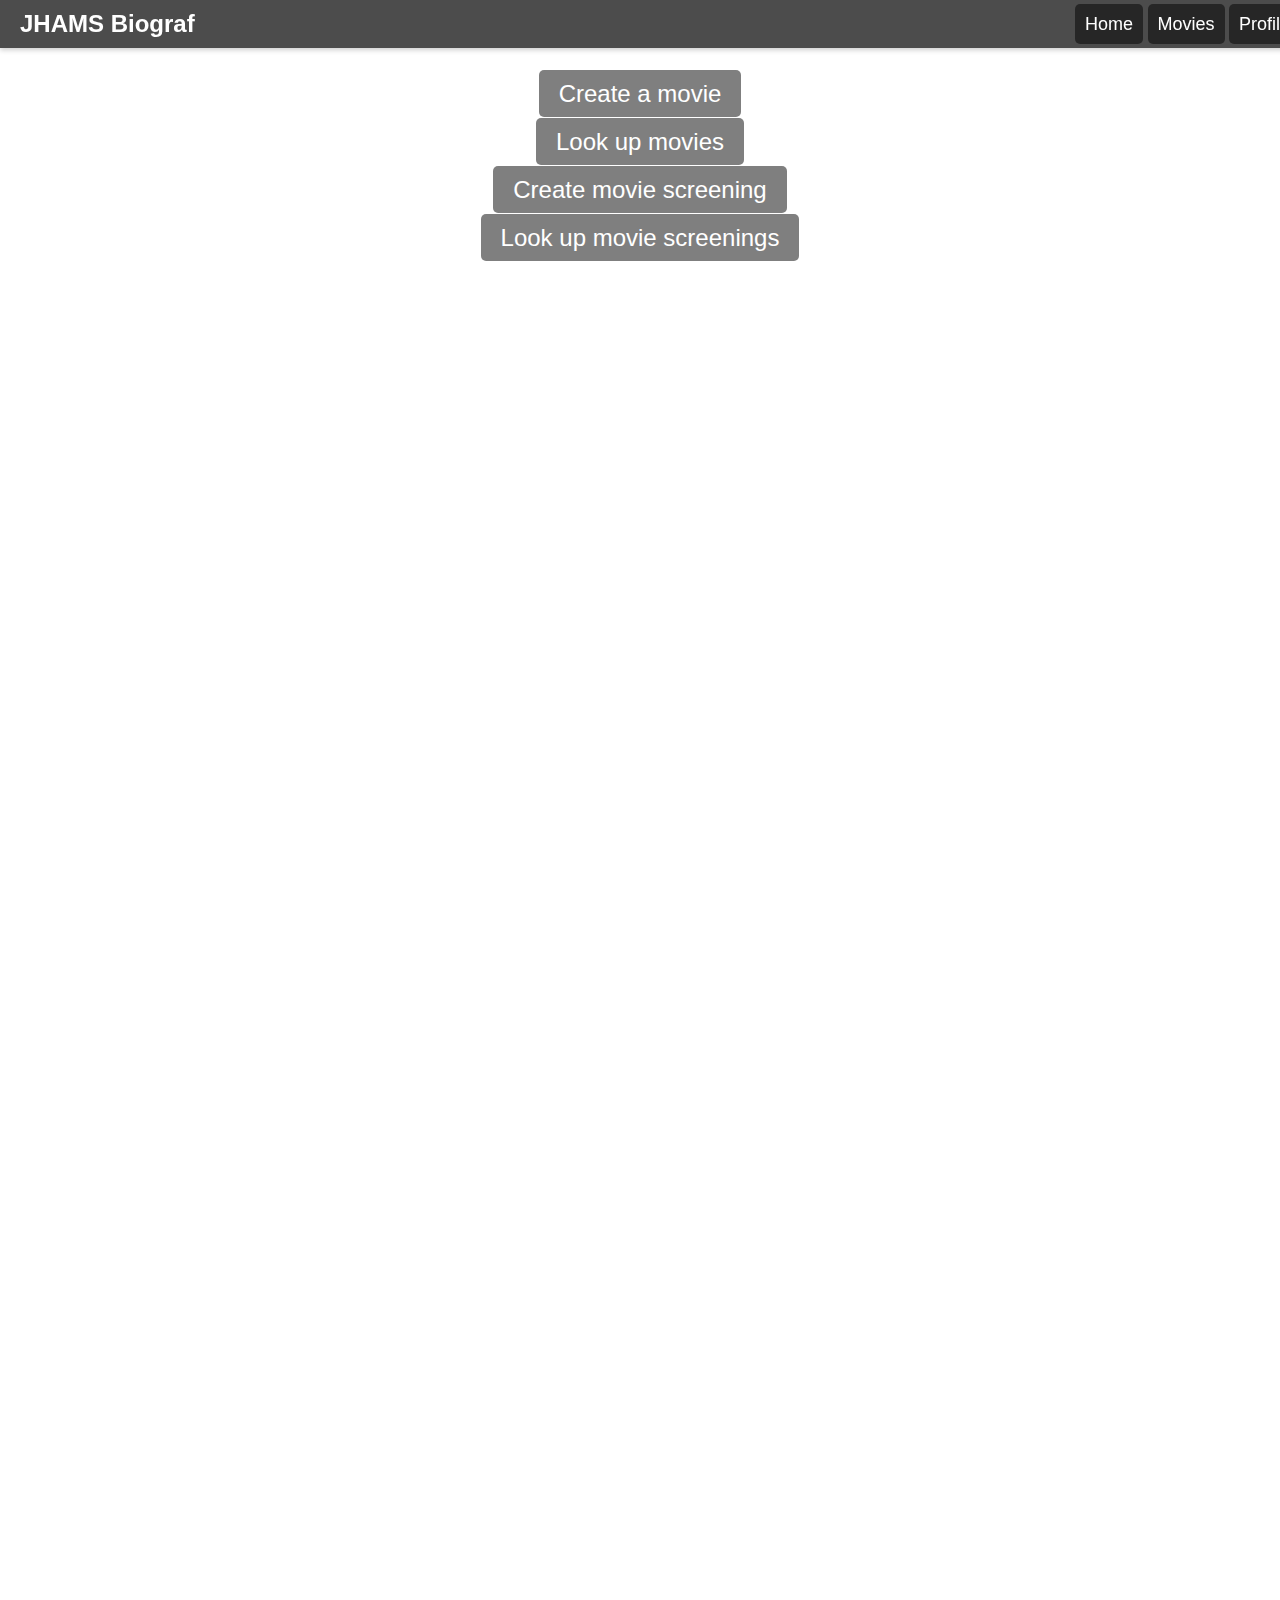
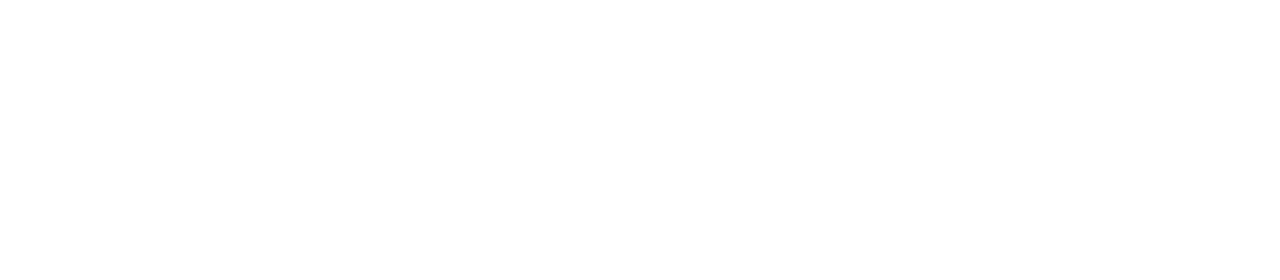
<file: index.html>
<!DOCTYPE html>
<html lang="en">
<head>
    <meta charset="UTF-8">
    <title>JHAMS Biograf</title>
    <link rel="stylesheet" href="index.css">
</head>
<body>

<div class="navbar">
    <div class="navbar-left">
        <h1>JHAMS Biograf</h1>
    </div>
    <div class="navbar-right">
        <a href="#home">Home</a>
        <a href="#movies">Movies</a>
        <a href="#profile">Profile</a>
    </div>
</div>

<div class="main-content">
    <p>
        <a href="html/createMovie.html">Create a movie</a>
    </p>
    <p>
        <a href="html/getMovie.html">Look up movies</a>
    </p>
    <p>
        <a href="html/createMovieScreening.html">Create movie screening</a>
    </p>
    <p>
        <a href="html/getMovieScreening.html">Look up movie screenings</a>
    </p>
</div>



</body>
</html>
</file>
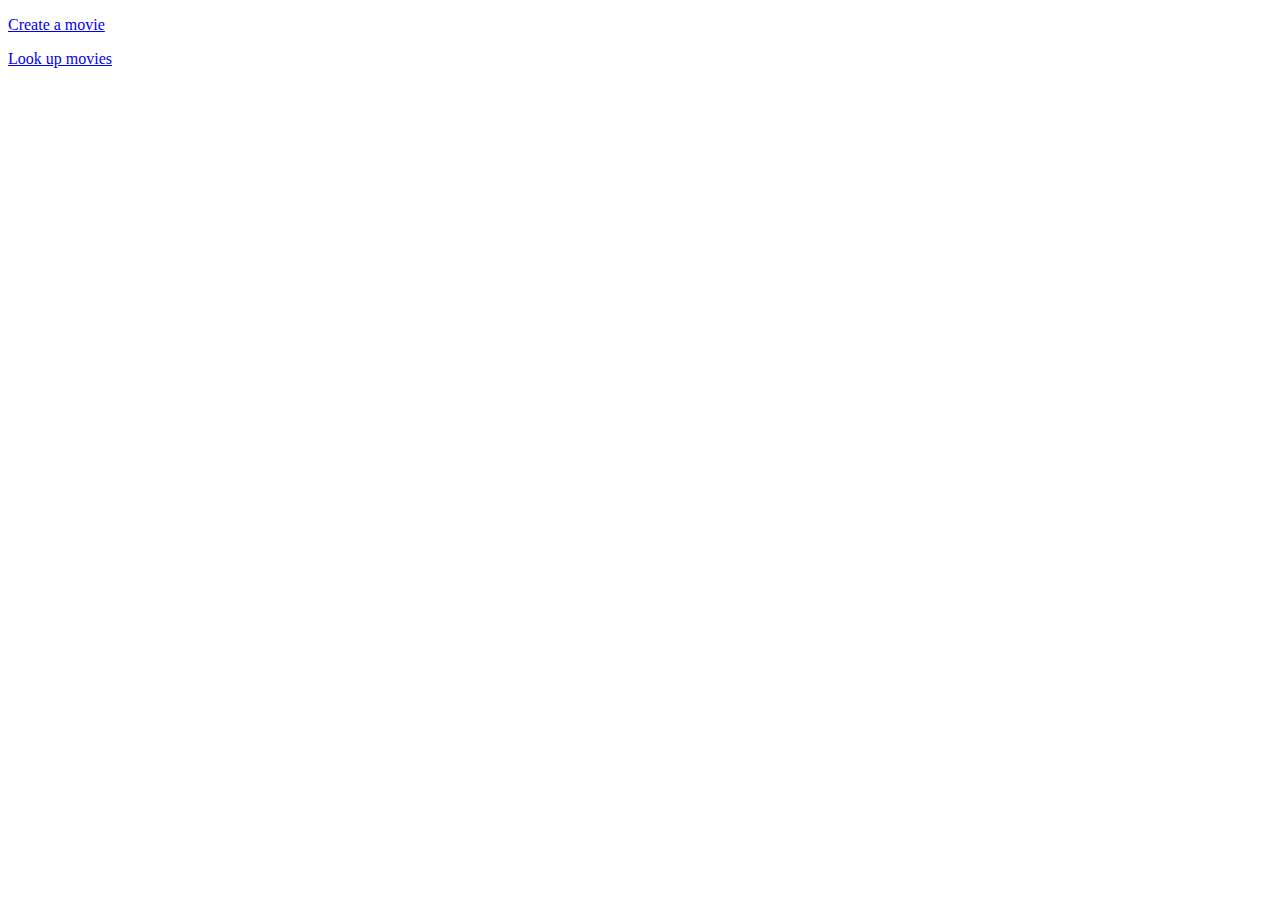
<file: html/index.html>
<!DOCTYPE html>
<html lang="en">
<head>
    <meta charset="UTF-8">
    <title>Landing page</title>
</head>
<body>

<p>
    <a href="fromCreateMovie.html">Create a movie</a>
</p>
<p>
    <a href="movie.html">Look up movies</a>
</p>

</body>
</html>
</file>
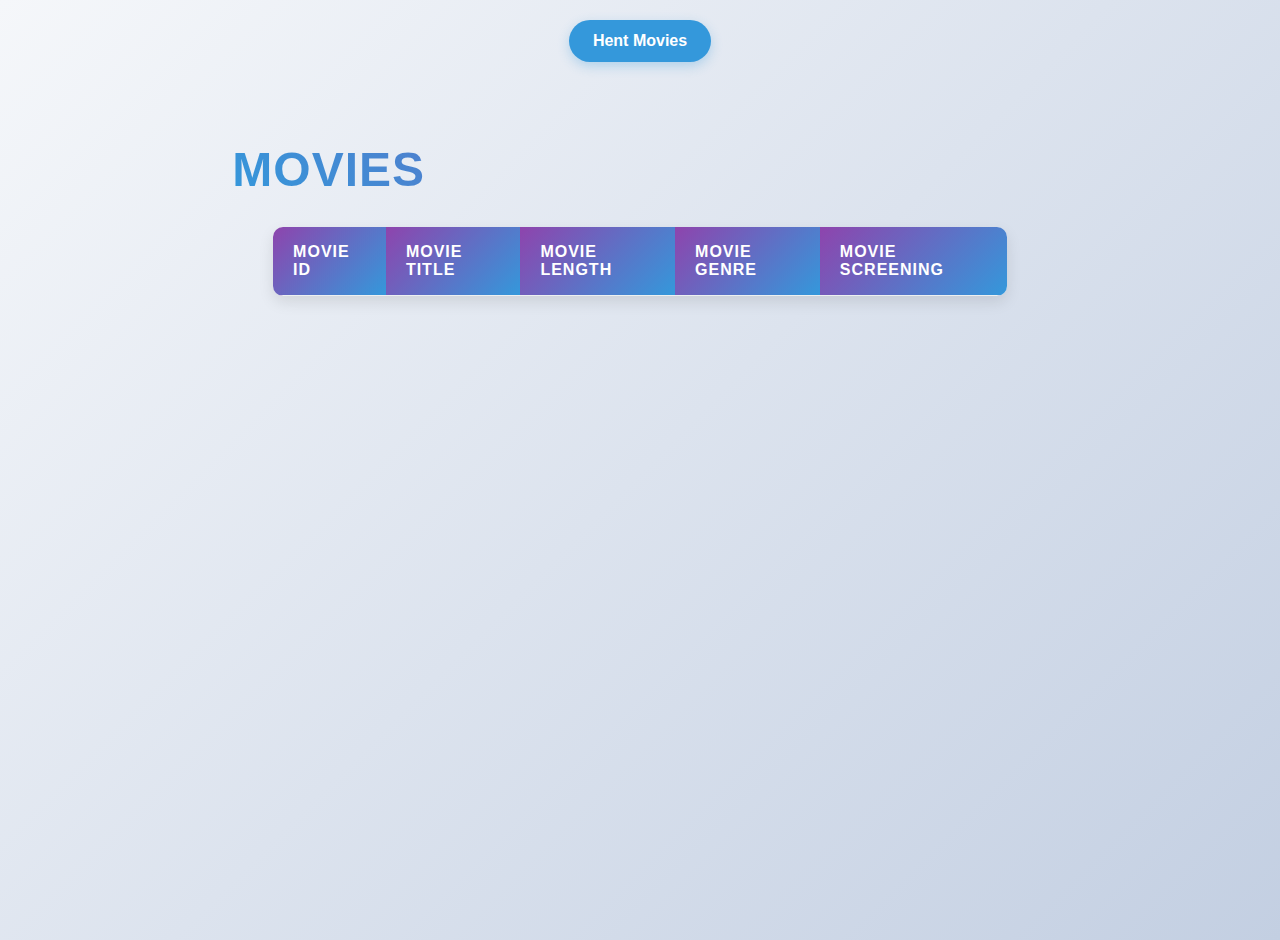
<file: movie.html>
<!DOCTYPE html>
<html lang="en">
<head>
    <meta charset="UTF-8">
    <title>Movies</title>
    <link rel="stylesheet" href="movie.css">
</head>
<body>
<button id="pbGetMovies">Hent Movies</button>
<br>

<div class="div1">
    <h1>Movies</h1>
    <table class="table" id="tblMovies">
        <tr>
            <th>Movie ID</th>
            <th>Movie Title</th>
            <th>Movie Length</th>
            <th>Movie Genre</th>
            <th>Movie Screening</th>
        </tr>
    </table>
</div>
</body>
<script type="module" src="js/getMovie.js"></script>

</html>
</file>
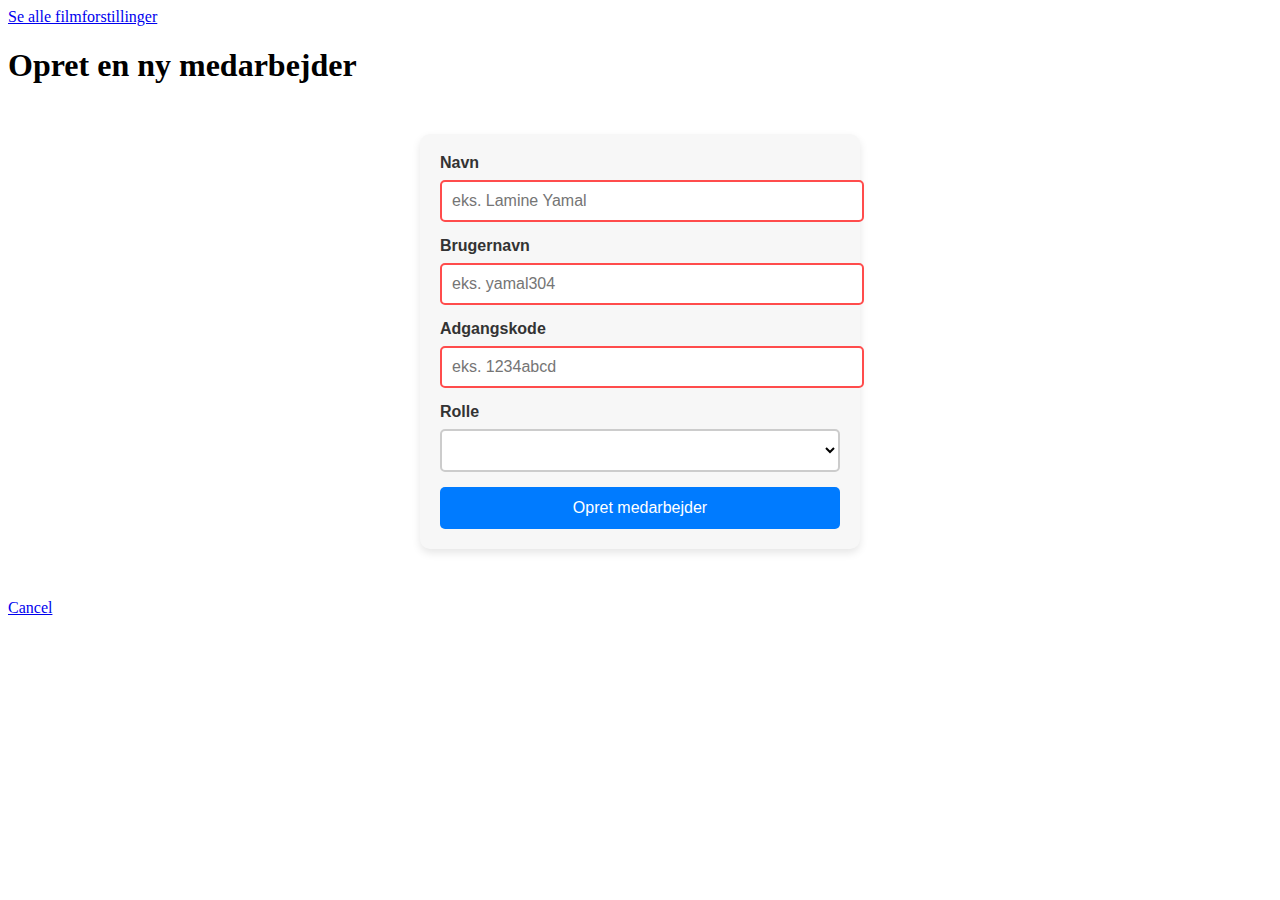
<file: html/createEmployeeForm.html>
<!DOCTYPE html>
<html lang="en">
<head>
    <meta charset="UTF-8">
    <title>Create Employee</title>
    <script src="../js/createEmployee.js"></script>
    <link rel="stylesheet" href="../css/styleCreationEmployee.css">

</head>
<nav>
    <a type="button" href="getMovieScreening.html">Se alle filmforstillinger</a>
</nav>
<body>
<h1>Opret en ny medarbejder</h1>

<div>
    <form action="http://localhost:8080/saveEmployee" method="post" id="employee">
        <div class="form-group">
            <label class="form-label" for="employeeName">Navn</label>
            <input
                    type="text"
                    name="employeeName"
                    class="inputfield"
                    placeholder="eks. Lamine Yamal"
                    id="employeeName"
                    required
            >
        </div>
        <div>
            <label class="form-label" for="employeeUsername">Brugernavn</label>
            <input
                    type="text"
                    name="employeeUsername"
                    class="inputfield"
                    placeholder="eks. yamal304"
                    id="employeeUsername"
                    required
            >
        </div>
        <div>
            <label class="form-label" for="employeePassword">Adgangskode</label>
            <input
                    type="password"
                    name="employeePassword"
                    class="inputfield"
                    placeholder="eks. 1234abcd"
                    id="employeePassword"
                    required
            >
        </div>
        <div id="roleContainer">
            <label class="form-label" for="role">Rolle</label>
            <select
                    name="role"
                    class="inputfield"
                    id="role"
                    required
            >
            </select>
        </div>
            <button type="submit" id="submitBtn">Opret medarbejder</button>
    </form>
</div>
<div>
    <a type="button" href="getAllEmployees.html">Cancel</a>
</div>
<script src="../js/roleDropDownFunction.js"></script>
</body>
</html>
</file>
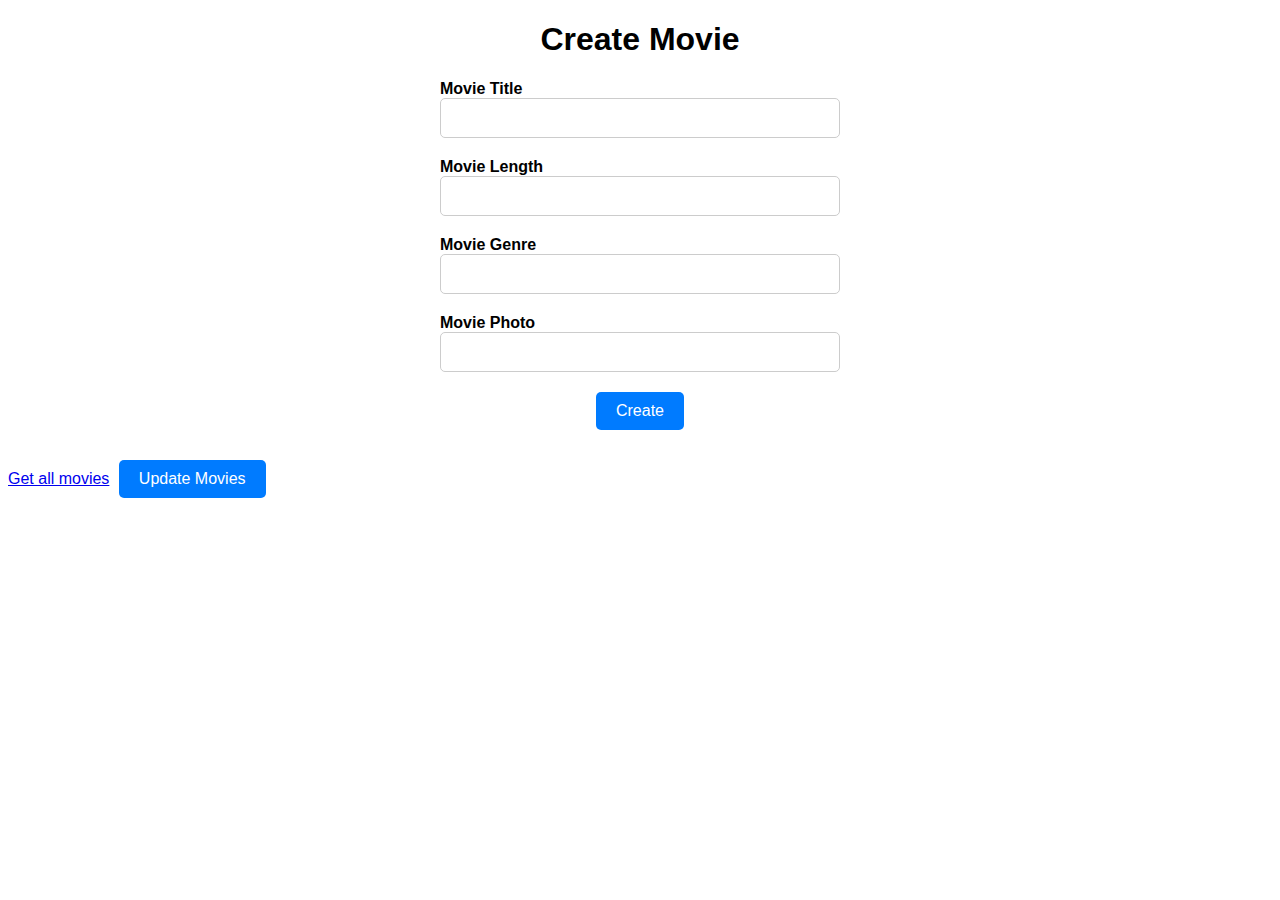
<file: html/createMovie.html>
<!DOCTYPE html>
<html lang="en">
<head>
    <meta charset="UTF-8">
    <title>create movie</title>
    <link rel="stylesheet" href="../css/createMovie.css">
</head>
<body>
<h1>Create Movie</h1>

<div class="form-container">
    <form action="http://localhost:8080/saveMovie" method="post" id="movie">

        <div class="form-group">
            <label for="movieTitle">Movie Title</label>
            <input class="inputfield" type="text" name="movieTitle" id="movieTitle" required>
        </div>
        <div class="form-group">
            <label class="form-lab" for="movieLength">Movie Length</label>
            <input class="inputfield" type="number" name="movieLength" id="movieLength" required>
        </div>
        <div class="form-group">
            <label class="form-lab" for="genre">Movie Genre</label>
            <input class="inputfield" type="text" name="genre" id="genre" required>
        </div>
        <div class="form-group">
            <label class="form-lab" for="photo">Movie Photo</label>
            <input class="inputfield" type="url" name="photo" id="photo" required>
        </div>

        <button type="submit" title="create" id="submit">Create</button>
    </form>
</div>

<a type="button" href="getMovie.html">Get all movies</a>

<button id="goToUpdateMovies" onclick="window.location.href='updateMovie.html'">Update Movies</button>

</body>
<script src="../js/createMovie.js"></script>
</html>
</file>
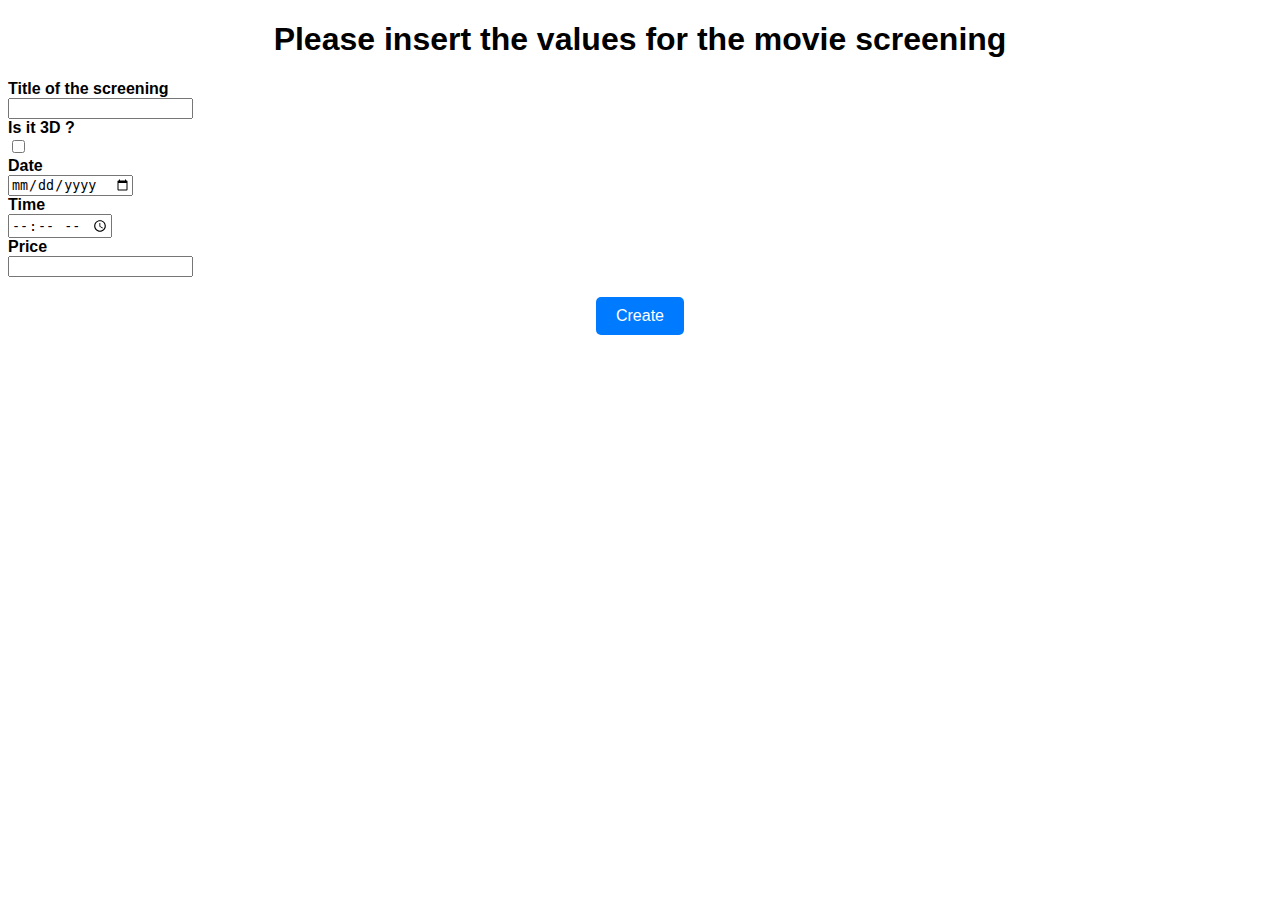
<file: html/createMovieScreening.html>
<!DOCTYPE html>
<html lang="en">
<head>
    <meta charset="UTF-8">
    <title>Create a screening</title>
  <link rel="stylesheet" href="../css/createMovie.css">
</head>
<body>

  <h1>Please insert the values for the movie screening</h1>

  <form action="http://localhost:8080/saveMovieScreening" method="post" id="movieScreening">
    <div>
      <label for="movieScreeningTitle">Title of the screening</label>
      <input type="text" id="movieScreeningTitle" required>
    </div>
    <div>
      <label for="is3D">Is it 3D ?</label>
      <input type="checkbox" id="is3D">
    </div>
    <div>
      <label for="movieDate">Date</label>
      <input type="date" id="movieDate" required>
    </div>
    <div>
      <label for="movieTime">Time</label>
      <input type="time" id="movieTime" required>
    </div>
    <div>
      <label for="moviePrice">Price</label>
      <input type="number" id="moviePrice" required>
    </div>
    <button type="submit" title="create" id="submit">Create</button>
  </form>



  <script type="module" src="../js/createMovieScreening.js"></script>
</body>
</html>
</file>
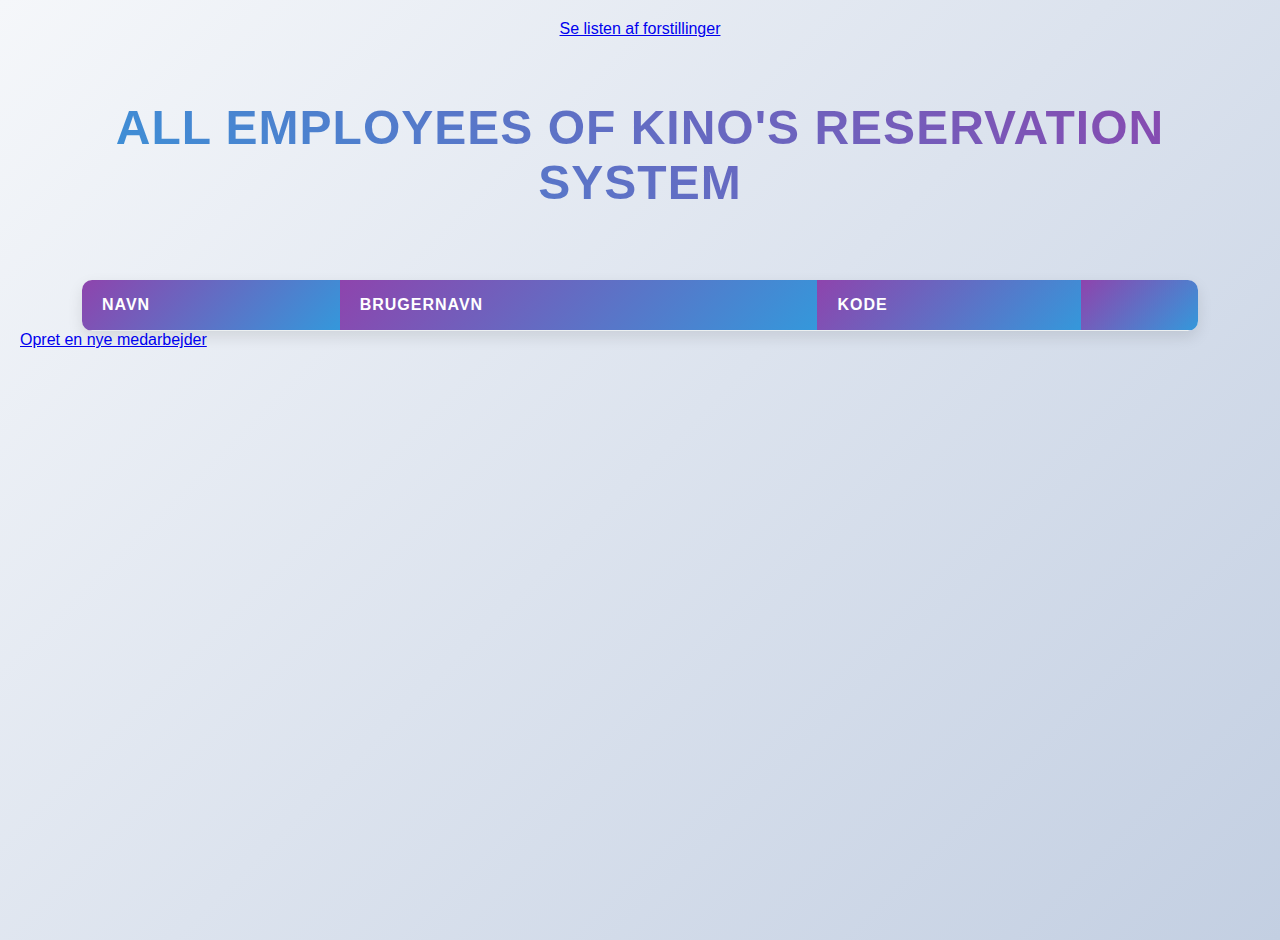
<file: html/getAllEmployees.html>
<!DOCTYPE html>
<html lang="en">
<head>
    <meta charset="UTF-8">
    <title>Medarbejdere</title>
    <script src="../js/employeeTabel.js"></script>
    <link rel="stylesheet" href="../css/getMovie.css">
</head>
<nav>
    <a type="button" href="getMovieScreening.html">Se listen af forstillinger</a>
</nav>
<body>
<div>
    <h1> All employees of Kino's reservation system</h1>
    <table class="table" id="tblEmployee">
        <tr id="colhead">
            <td hidden="hidden" id="employeeID"></td>
            <th id="employeeName">Navn</th>
            <th id="employeeUsername">Brugernavn</th>
            <th id="employeePassword">Kode</th>
            <th></th>
        </tr>
    </table>
    <div>
        <a type="button" href="createEmployeeForm.html">Opret en nye medarbejder</a>
    </div>
</div>
</body>
</html>
</file>
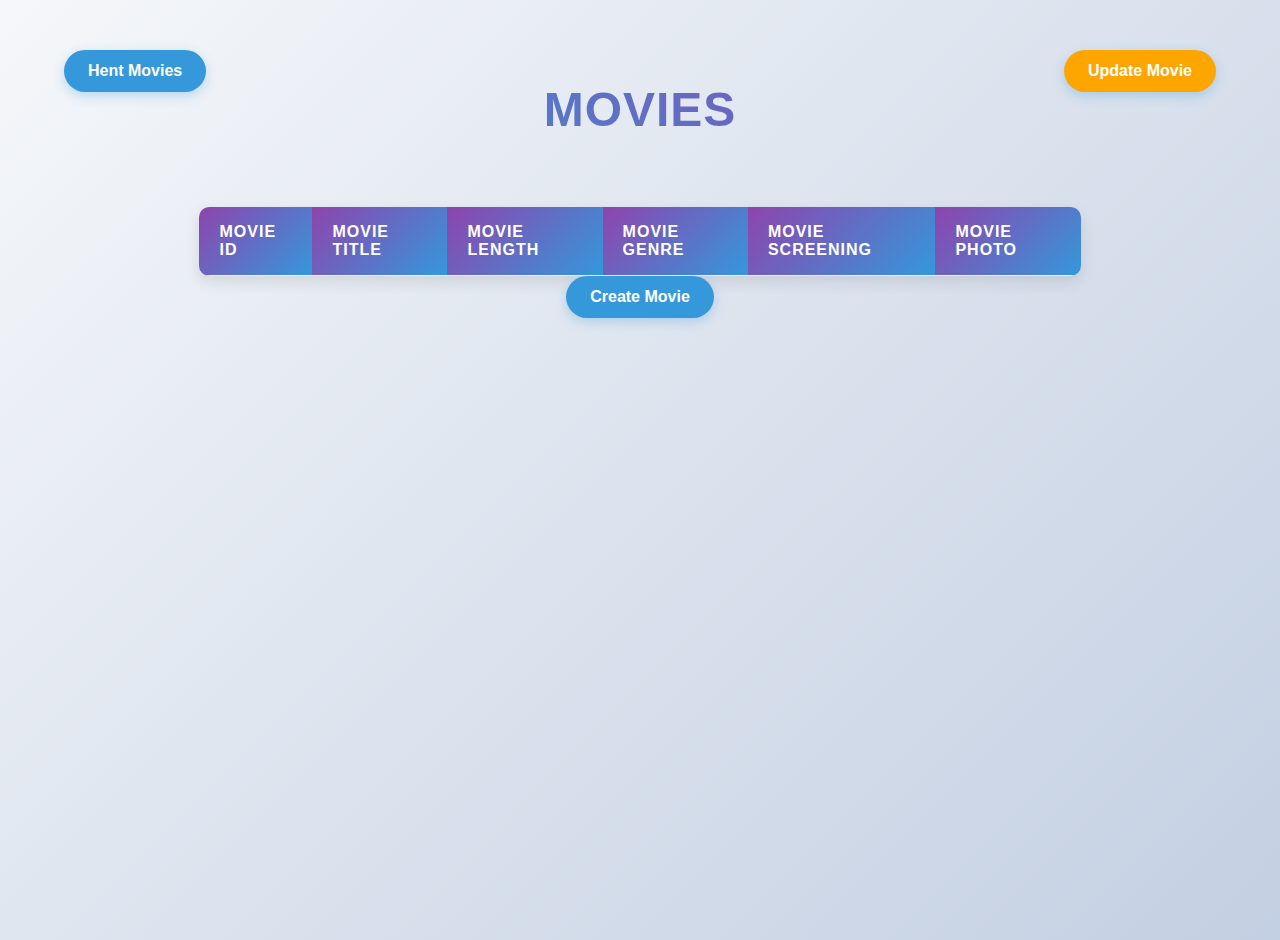
<file: html/getMovie.html>
<!DOCTYPE html>
<html lang="en">
<head>
    <meta charset="UTF-8">
    <title>Movies</title>
    <link rel="stylesheet" href="../css/getMovie.css">
</head>
<body>
<button id="pbGetMovies">Hent Movies</button>
<button id="pbUpdateMovie">Update Movie</button>

<div class="div1">
    <h1>Movies</h1>
    <table class="table" id="tblMovies">
        <tr>
            <th>Movie ID</th>
            <th>Movie Title</th>
            <th>Movie Length</th>
            <th>Movie Genre</th>
            <th>Movie Screening</th>
            <th>Movie Photo</th>
        </tr>
    </table>
</div>
<button id="goToCreateMovies" class="action-button" onclick="window.location.href='createMovie.html'">Create Movie</button>
</body>
<script type="module" src="../js/getMovie.js"></script>

</html>
</file>
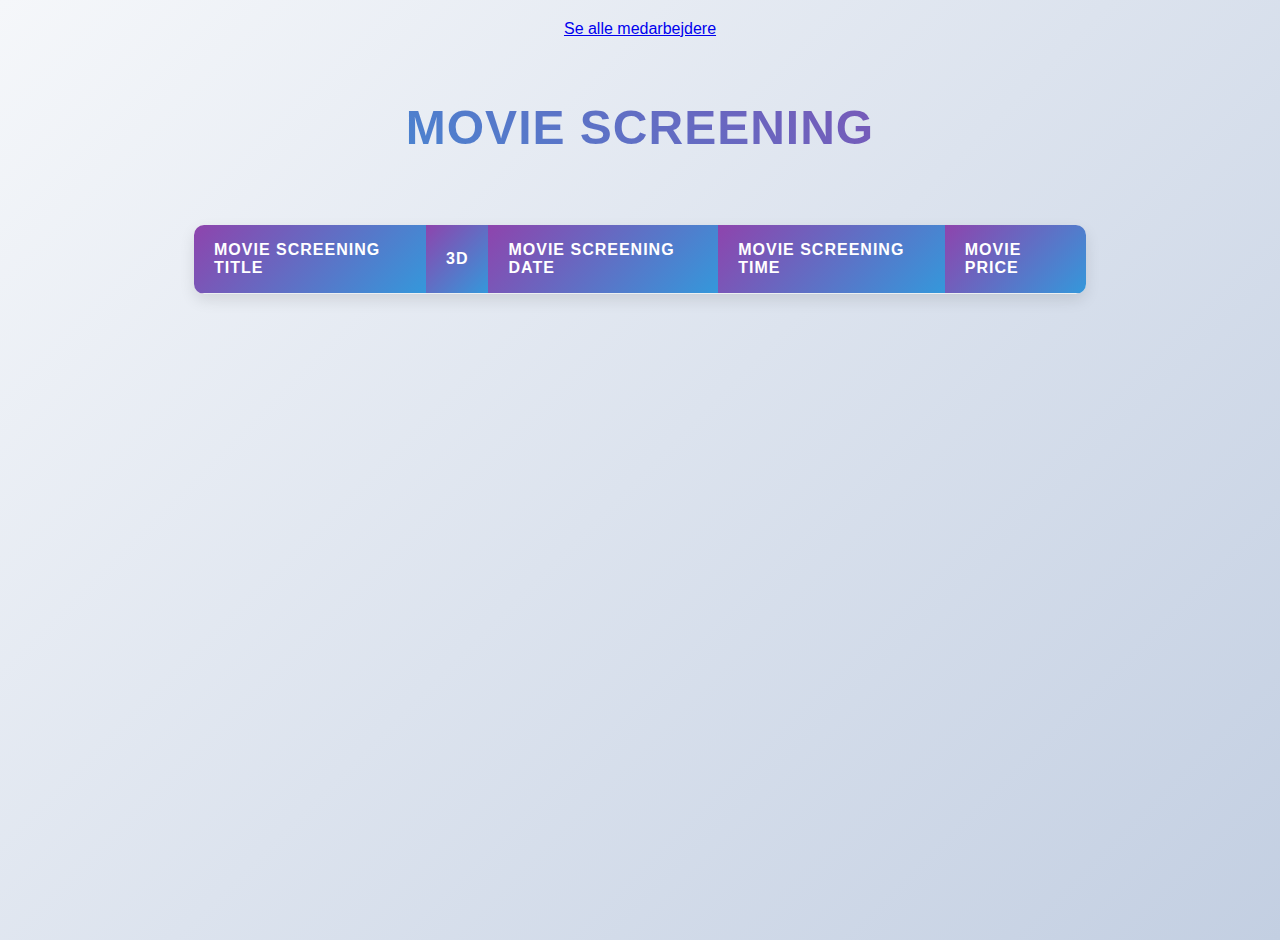
<file: html/getMovieScreening.html>
<!DOCTYPE html>
<html lang="en">
<head>
    <meta charset="UTF-8">
    <title>Movie screening</title>
    <link rel="stylesheet" href="../css/getMovie.css">
</head>

<nav>
    <a type="button" href="getAllEmployees.html">Se alle medarbejdere</a>
</nav>
<body>

    <div class="div1">
        <h1>Movie screening</h1>
        <table class="table" id="tblMovieScreening">
            <tr>
                <th hidden="hidden" id="movieScreeningID">Movie screening ID</th>
                <th id="movieScreeningTitle">Movie screening Title</th>
                <th id="is3D">3D</th>
                <th id="movieDate">Movie screening date</th>
                <th id="movieTime">Movie screening time</th>
                <th id="moviePrice">Movie price</th>
            </tr>
        </table>
    </div>


</body>
<script type="module" src="../js/getMovieScreening.js"></script>
</html>
</file>
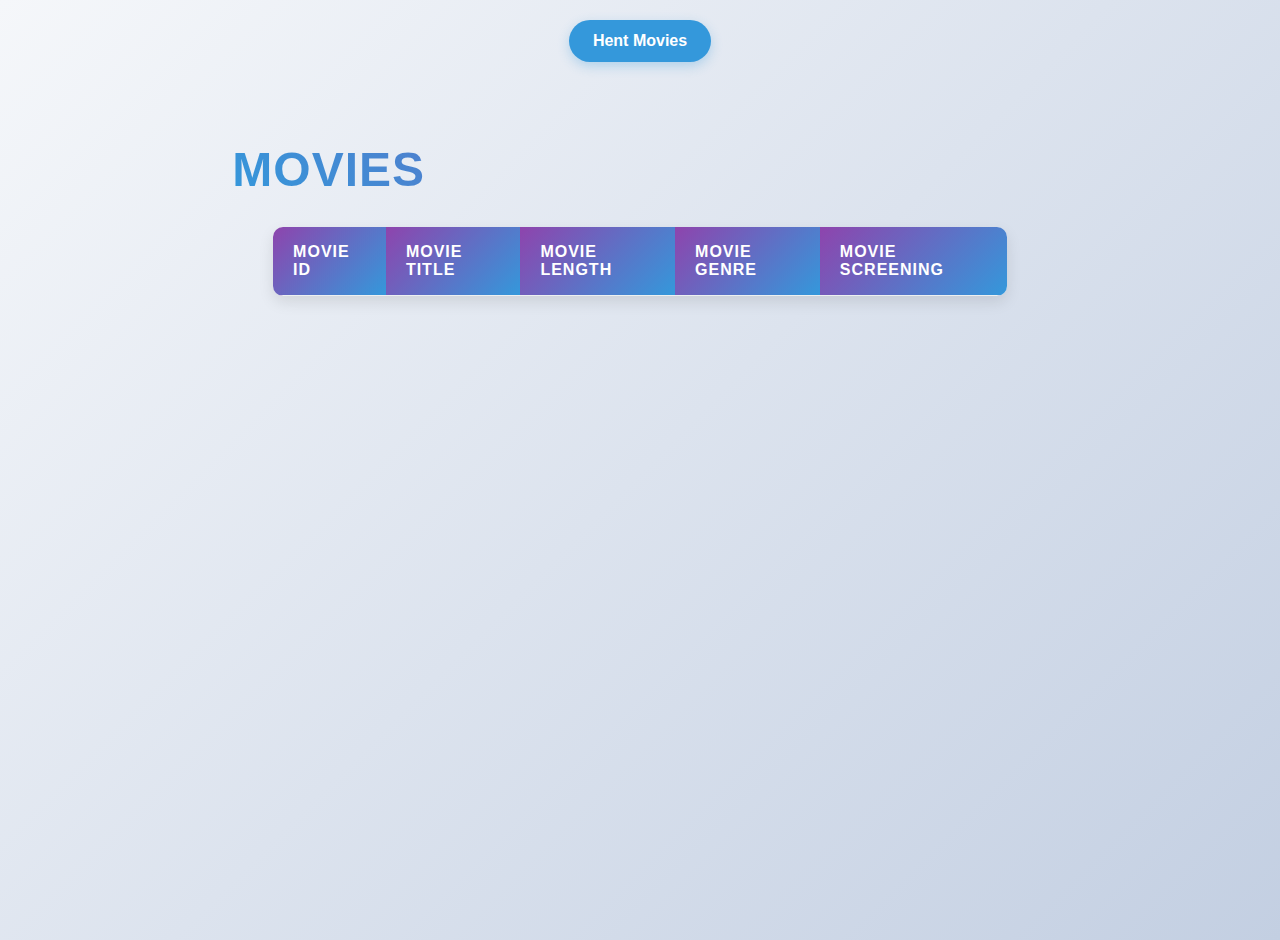
<file: html/movie.html>
<!DOCTYPE html>
<html lang="en">
<head>
    <meta charset="UTF-8">
    <title>Movies</title>
    <link rel="stylesheet" href="../css/movie.css">
</head>
<body>
<button id="pbGetMovies">Hent Movies</button>
<br>

<div class="div1">
    <h1>Movies</h1>
    <table class="table" id="tblMovies">
        <tr>
            <th>Movie ID</th>
            <th>Movie Title</th>
            <th>Movie Length</th>
            <th>Movie Genre</th>
            <th>Movie Screening</th>
        </tr>
    </table>
</div>
</body>
<script type="module" src="../js/getMovie.js"></script>

</html>
</file>
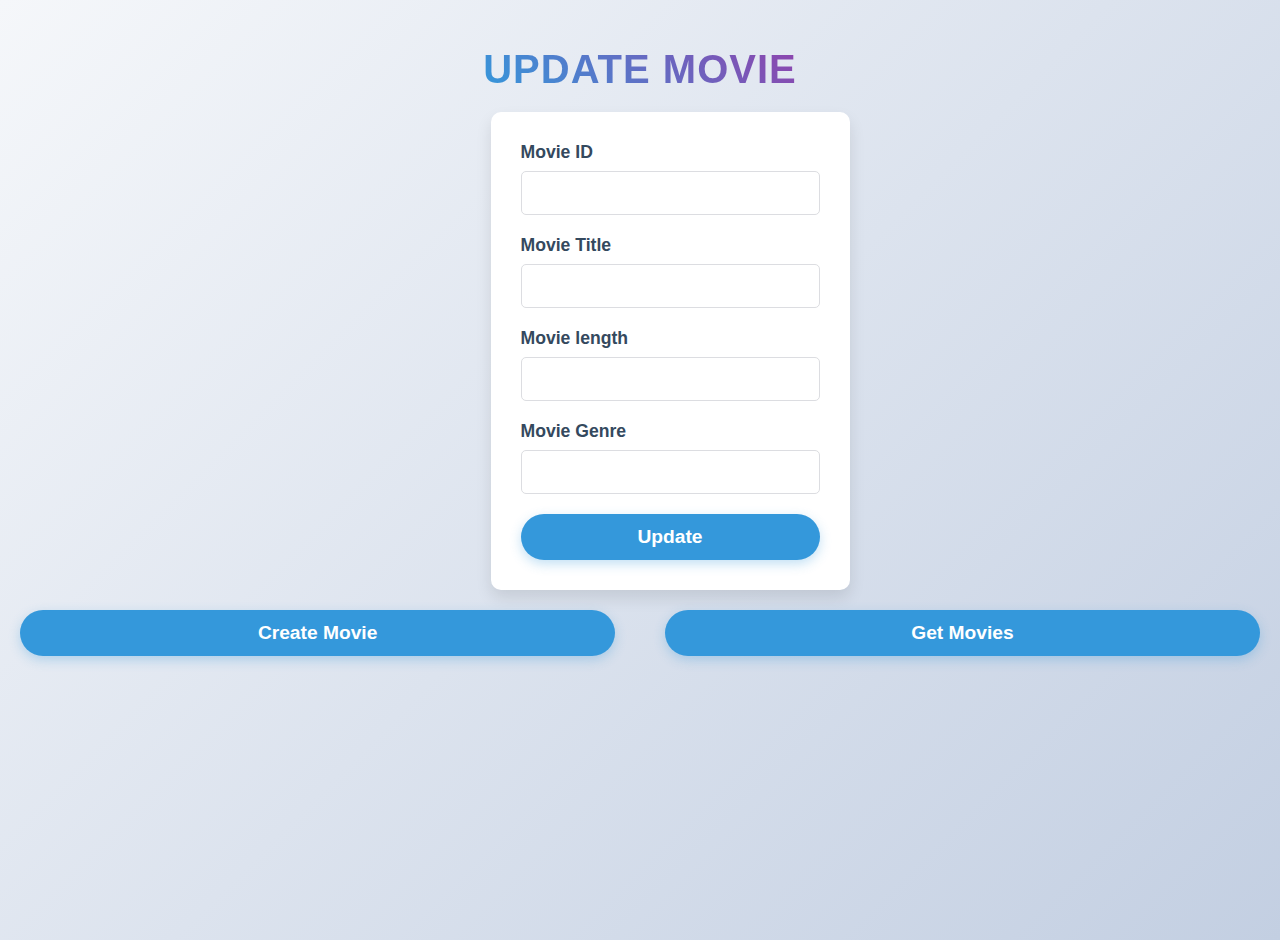
<file: html/updateMovie.html>
<!DOCTYPE html>
<html lang="en">
<head>
    <meta charset="UTF-8">
    <title>Update Movie</title>
    <link rel="stylesheet" href="../css/updateMovie.css">
</head>
<body>
<h1>Update Movie</h1>

<div>
    <form action="http://localhost:8080/updateMovie" method="put" id="movie">

        <div class="form-group">
            <label for="movieID">Movie ID</label>
            <input class="inputfield" type="number" name="movieID" id="movieID" required>
        </div>

        <div class="form-group">
            <label for="movieTitle">Movie Title</label>
            <input class="inputfield" type="text" name="movieTitle" id="movieTitle" required>
        </div>
        <div class="form-group">
            <label class="form-lab" for="movieLength">Movie length</label>
            <input class="inputfield" type="number" name="movieLength" id="movieLength" required>
        </div>
        <div class="form-group">
            <label class="form-lab" for="genre">Movie Genre</label>
            <input class="inputfield" type="text" name="genre" id="genre" required>
        </div>

        <button type="submit" title="update" id="submit">Update</button>
    </form>
</div>
<div class="button-container">
    <button id="goToCreateMovies" class="action-button" onclick="window.location.href='createMovie.html'">Create Movie</button>
    <button id="goToGetMovies" class="action-button" onclick="window.location.href='getMovie.html'">Get Movies</button>
</div>
</body>
<script src="../js/updateMovie.js"></script>
</html>
</file>
<file: index.css>
/* Generel stil */
body {
    background-image: url('https://photos.watchmedier.dk/watchmedier/resize:fill:3840:0:0/plain/https://photos.watchmedier.dk/Images/14870932/rqqmlc/ALTERNATES/schema-4_3/Title%2520mangler');
    background-size: cover;
    background-position: center;
    background-attachment: fixed;
    background-repeat: no-repeat;
    height: 200vh;
    margin: 0;
    padding: 0;
    font-family: Arial, sans-serif;
    color: white;
    text-align: center;
}

/* Navigation Bar */
.navbar {
    display: flex;
    justify-content: space-between;
    align-items: center;
    background-color: rgba(0, 0, 0, 0.7); /* Mørk gennemsigtig farve */
    position: fixed;
    top: 0;
    width: 100%;
    padding: 10px 20px;
    box-shadow: 0 2px 5px rgba(0, 0, 0, 0.2);
    z-index: 1000;
}

.navbar h1 {
    color: white;
    font-size: 24px;
    margin: 0;
}

/* Links i navbar */
.navbar a {
    color: white;
    text-decoration: none;
    padding: 10px;
    font-size: 18px;
    border-radius: 5px;
}

.navbar a:hover {
    background-color: rgba(255, 255, 255, 0.2);
}

/* Stil til main-content */
.main-content {
    margin-top: 80px; /* Lægger noget afstand til navbar */
}

p {
    margin: 20px;
}

a {
    text-decoration: none;
    color: white;
    font-size: 24px;
    background-color: rgba(0, 0, 0, 0.5);
    padding: 10px 20px;
    border-radius: 5px;
}

a:hover {
    background-color: rgba(0, 0, 0, 0.7);
}
</file>
<file: movie.css>
/* movie.css */
body {
    font-family: 'Poppins', sans-serif;
    background: linear-gradient(135deg, #f5f7fa, #c3cfe2);
    margin: 0;
    padding: 20px;
    color: #2c3e50;
    display: flex;
    flex-direction: column;
    align-items: center;
    min-height: 100vh;
}

h1 {
    color: #2c3e50;
    font-size: 3em;
    margin-bottom: 30px;
    letter-spacing: 1px;
    text-transform: uppercase;
    background: -webkit-linear-gradient(45deg, #3498db, #8e44ad);
    -webkit-background-clip: text;
    -webkit-text-fill-color: transparent;
}

button {
    background-color: #3498db;
    color: white;
    padding: 12px 24px;
    margin-bottom: 30px;
    border: none;
    border-radius: 30px;
    cursor: pointer;
    font-size: 16px;
    font-weight: bold;
    transition: all 0.3s ease;
    box-shadow: 0 4px 12px rgba(52, 152, 219, 0.3);
}

button:hover {
    background-color: #2980b9;
    box-shadow: 0 6px 15px rgba(52, 152, 219, 0.5);
    transform: translateY(-2px);
}

.table {
    width: 90%;
    max-width: 1200px;
    border-collapse: collapse;
    margin: 0 auto;
    font-size: 18px;
    border-radius: 10px;
    overflow: hidden;
    background-color: white;
    box-shadow: 0 6px 15px rgba(0, 0, 0, 0.1);
}

.table th, .table td {
    padding: 16px 20px;
    text-align: left;
    border-bottom: 1px solid #ecf0f1;
}

.table th {
    background: linear-gradient(135deg, #8e44ad, #3498db);
    color: white;
    text-transform: uppercase;
    font-size: 16px;
    letter-spacing: 1px;
}

.table tr:nth-child(even) {
    background-color: #f5f7fa;
}

.table tr:hover {
    background-color: #dcdde1;
    cursor: pointer;
    transition: background-color 0.2s ease;
}

.table tr:last-child td {
    border-bottom: none;
}

/* Delete Button Style */
.btn1 {
    background-color: #e74c3c;
    color: white;
    padding: 10px 20px;
    border: none;
    border-radius: 50px;
    cursor: pointer;
    font-size: 14px;
    display: flex;
    align-items: center;
    justify-content: center;
    gap: 10px; /* Space between text and icon */
    transition: all 0.3s ease;
    box-shadow: 0 4px 10px rgba(231, 76, 60, 0.2);
}

.btn1:hover {
    background-color: #c0392b;
    box-shadow: 0 6px 12px rgba(231, 76, 60, 0.4);
    transform: scale(1.05);
}

.btn1:active {
    transform: scale(0.95); /* Pressed effect */
}

.btn1 i {
    font-size: 16px; /* Icon size */
    content: "\1F5D1"; /* Unicode for trash can icon */
}

/* For Delete Button Hover Effect */
.btn1 i::before {
    content: "\1F5D1"; /* Trash can icon */
}

/* Media Queries for Responsiveness */
@media (max-width: 768px) {
    .table, .table th, .table td {
        font-size: 14px;
        padding: 12px 15px;
    }

    h1 {
        font-size: 2.5em;
    }

    button {
        padding: 10px 20px;
        font-size: 14px;
    }
}
</file>
<file: css/styleCreationEmployee.css>
/* General styles for the form */
form {
    max-width: 400px;
    margin: 50px auto;
    padding: 20px;
    background-color: #f7f7f7;
    border-radius: 10px;
    box-shadow: 0 4px 8px rgba(0, 0, 0, 0.1);
    font-family: 'Helvetica Neue', sans-serif;
}

/* Labels */
.form-label {
    display: block;
    margin-bottom: 8px;
    font-weight: bold;
    color: #333;
}

/* Input fields */
.inputfield {
    width: 100%;
    padding: 10px;
    margin-bottom: 15px;
    border: 2px solid #ccc;
    border-radius: 5px;
    font-size: 16px;
    transition: border-color 0.3s ease;
}

/* Focus effect for input fields */
.inputfield:focus {
    border-color: #007BFF; /* Blue highlight */
    outline: none;
    box-shadow: 0 0 5px rgba(0, 123, 255, 0.5); /* Light glow */
}

/* Button styling */
button {
    width: 100%;
    padding: 12px;
    background-color: #007BFF; /* Primary blue color */
    color: white;
    font-size: 16px;
    border: none;
    border-radius: 5px;
    cursor: pointer;
    transition: background-color 0.3s ease, transform 0.1s ease;
}

/* Button hover effect */
button:hover {
    background-color: #0056b3; /* Darker blue */
    transform: translateY(-2px); /* Subtle button lift */
    box-shadow: 0 4px 8px rgba(0, 0, 0, 0.1); /* Subtle shadow */
}

/* Button click effect */
button:active {
    transform: translateY(1px); /* Slight push-down effect */
}

/* Error message styling */
input:invalid {
    border-color: #FF4C4C; /* Red border for invalid input */
}

/* Smooth transition for form elements */
* {
    transition: all 0.3s ease-in-out;
}

/* Role dropdown styling */
select {
    width: 100%;
    padding: 10px;
    margin-bottom: 15px;
    border: 2px solid #ccc;
    border-radius: 5px;
    font-size: 16px;
    background-color: white;
    cursor: pointer;
}

select:focus {
    border-color: #007BFF; /* Blue highlight for dropdown */
    outline: none;
}

/* Responsive Design */
@media (max-width: 600px) {
    form {
        padding: 15px;
        margin: 20px;
    }

    button {
        padding: 10px;
    }
}
</file>
<file: css/createMovie.css>
*, *:before, *:after {
    box-sizing: border-box;
}


body {
    font-family: Arial, sans-serif;
}

h1 {
    text-align: center;
}

.form-container {
    max-width: 400px;
    margin: 0 auto;
}

.form-group {
    margin-bottom: 20px;
}

label {
    display: block;
    font-weight: bold;
}

.inputfield {
    width: 100%;
    padding: 10px;
    border: 1px solid #ccc;
    border-radius: 5px;
    font-size: 16px;
}

button {
    background-color: #007BFF;
    color: #fff;
    padding: 10px 20px;
    border: none;
    border-radius: 5px;
    cursor: pointer;
    font-size: 16px;
    margin: 10px 5px;  /* giver lidt afstand mellem knapper */
}

button:hover {
    background-color: #0056b3;
}

button#submit {
    display: block;
    margin: 20px auto;  /* centrerer kun submit-knappen */
}

#goToGetMovies, #goToUpdateMovies {
    display: inline-block;
}
</file>
<file: css/getMovie.css>
body {
    font-family: 'Poppins', sans-serif;
    background: linear-gradient(135deg, #f5f7fa, #c3cfe2);
    margin: 0;
    padding: 20px;
    color: #2c3e50;
    display: flex;
    flex-direction: column;
    align-items: center;
    min-height: 100vh;
}

h1 {
    color: #2c3e50;
    font-size: 3em;
    margin-bottom: 30px;
    letter-spacing: 1px;
    text-transform: uppercase;
    background: -webkit-linear-gradient(45deg, #3498db, #8e44ad);
    -webkit-background-clip: text;
    -webkit-text-fill-color: transparent;
    text-align: center; /* Center the title */
    margin-bottom: 40px; /* Adds space between title and table */
    position: relative;
    top: 30px;
}

/* Button styles */
button {
    background-color: #3498db;
    color: white;
    padding: 12px 24px;
    border: none;
    border-radius: 30px;
    cursor: pointer;
    font-size: 16px;
    font-weight: bold;
    transition: all 0.3s ease;
    box-shadow: 0 4px 12px rgba(52, 152, 219, 0.3);
}

button:hover {
    background-color: #2980b9;
    box-shadow: 0 6px 15px rgba(52, 152, 219, 0.5);
    transform: translateY(-2px);
}

/* Specific styles for each button */
#pbGetMovies {
    position: absolute;
    left: 0; /* Aligns to the left side of the table */
    top: 50px;  /* Adjusts the vertical position */
    margin-left: 5%; /* Adds a small margin from the edge */
}

#pbUpdateMovie {
    background-color: orange; /* Change to orange */
    position: absolute;
    right: 0; /* Aligns to the right side of the table */
    top: 50px;  /* Adjusts the vertical position */
    margin-right: 5%; /* Adds a small margin from the edge */
}

#pbUpdateMovie:hover {
    background-color: darkorange;
}

.table {
    width: 90%;
    max-width: 1200px;
    border-collapse: collapse;
    margin: 100px auto 0 auto; /* Centers table and adjusts for button space */
    font-size: 18px;
    border-radius: 10px;
    overflow: hidden;
    background-color: white;
    box-shadow: 0 6px 15px rgba(0, 0, 0, 0.1);
}

.table th, .table td {
    padding: 16px 20px;
    text-align: left;
    border-bottom: 1px solid #ecf0f1;
}

.table th {
    background: linear-gradient(135deg, #8e44ad, #3498db);
    color: white;
    text-transform: uppercase;
    font-size: 16px;
    letter-spacing: 1px;
}

.table tr:nth-child(even) {
    background-color: #f5f7fa;
}

.table tr:hover {
    background-color: #dcdde1;
    cursor: pointer;
    transition: background-color 0.2s ease;
}

.table tr:last-child td {
    border-bottom: none;
}

/* Delete Button Style */
.btn1 {
    background-color: #e74c3c;
    color: white;
    padding: 10px 20px;
    border: none;
    border-radius: 50px;
    cursor: pointer;
    font-size: 14px;
    display: flex;
    align-items: center;
    justify-content: center;
    gap: 10px; /* Space between text and icon */
    transition: all 0.3s ease;
    box-shadow: 0 4px 10px rgba(231, 76, 60, 0.2);
}

.btn1:hover {
    background-color: #c0392b;
    box-shadow: 0 6px 12px rgba(231, 76, 60, 0.4);
    transform: scale(1.05);
}

.btn1:active {
    transform: scale(0.95); /* Pressed effect */
}

.btn1 i {
    font-size: 16px; /* Icon size */
    content: "\1F5D1"; /* Unicode for trash can icon */
}

/* For Delete Button Hover Effect */
.btn1 i::before {
    content: "\1F5D1"; /* Trash can icon */
}

/* Media Queries for Responsiveness */
@media (max-width: 768px) {
    .table, .table th, .table td {
        font-size: 14px;
        padding: 12px 15px;
    }

    h1 {
        font-size: 2.5em;
    }

    button {
        padding: 10px 20px;
        font-size: 14px;
    }
}
</file>
<file: css/movie.css>
/* movie.css */
body {
    font-family: 'Poppins', sans-serif;
    background: linear-gradient(135deg, #f5f7fa, #c3cfe2);
    margin: 0;
    padding: 20px;
    color: #2c3e50;
    display: flex;
    flex-direction: column;
    align-items: center;
    min-height: 100vh;
}

h1 {
    color: #2c3e50;
    font-size: 3em;
    margin-bottom: 30px;
    letter-spacing: 1px;
    text-transform: uppercase;
    background: -webkit-linear-gradient(45deg, #3498db, #8e44ad);
    -webkit-background-clip: text;
    -webkit-text-fill-color: transparent;
}

button {
    background-color: #3498db;
    color: white;
    padding: 12px 24px;
    margin-bottom: 30px;
    border: none;
    border-radius: 30px;
    cursor: pointer;
    font-size: 16px;
    font-weight: bold;
    transition: all 0.3s ease;
    box-shadow: 0 4px 12px rgba(52, 152, 219, 0.3);
}

button:hover {
    background-color: #2980b9;
    box-shadow: 0 6px 15px rgba(52, 152, 219, 0.5);
    transform: translateY(-2px);
}

.table {
    width: 90%;
    max-width: 1200px;
    border-collapse: collapse;
    margin: 0 auto;
    font-size: 18px;
    border-radius: 10px;
    overflow: hidden;
    background-color: white;
    box-shadow: 0 6px 15px rgba(0, 0, 0, 0.1);
}

.table th, .table td {
    padding: 16px 20px;
    text-align: left;
    border-bottom: 1px solid #ecf0f1;
}

.table th {
    background: linear-gradient(135deg, #8e44ad, #3498db);
    color: white;
    text-transform: uppercase;
    font-size: 16px;
    letter-spacing: 1px;
}

.table tr:nth-child(even) {
    background-color: #f5f7fa;
}

.table tr:hover {
    background-color: #dcdde1;
    cursor: pointer;
    transition: background-color 0.2s ease;
}

.table tr:last-child td {
    border-bottom: none;
}

/* Delete Button Style */
.btn1 {
    background-color: #e74c3c;
    color: white;
    padding: 10px 20px;
    border: none;
    border-radius: 50px;
    cursor: pointer;
    font-size: 14px;
    display: flex;
    align-items: center;
    justify-content: center;
    gap: 10px; /* Space between text and icon */
    transition: all 0.3s ease;
    box-shadow: 0 4px 10px rgba(231, 76, 60, 0.2);
}

.btn1:hover {
    background-color: #c0392b;
    box-shadow: 0 6px 12px rgba(231, 76, 60, 0.4);
    transform: scale(1.05);
}

.btn1:active {
    transform: scale(0.95); /* Pressed effect */
}

.btn1 i {
    font-size: 16px; /* Icon size */
    content: "\1F5D1"; /* Unicode for trash can icon */
}

/* For Delete Button Hover Effect */
.btn1 i::before {
    content: "\1F5D1"; /* Trash can icon */
}

/* Media Queries for Responsiveness */
@media (max-width: 768px) {
    .table, .table th, .table td {
        font-size: 14px;
        padding: 12px 15px;
    }

    h1 {
        font-size: 2.5em;
    }

    button {
        padding: 10px 20px;
        font-size: 14px;
    }
}
</file>
<file: css/updateMovie.css>
/* Body style */
body {
    font-family: 'Poppins', sans-serif;
    background: linear-gradient(135deg, #f5f7fa, #c3cfe2);
    margin: 0;
    padding: 20px;
    display: flex;
    flex-direction: column;
    align-items: center;
    min-height: 100vh;
    color: #2c3e50;
}

/* Centering the form */
form {
    background-color: white;
    padding: 30px;
    border-radius: 10px;
    box-shadow: 0 8px 16px rgba(0, 0, 0, 0.1);
    max-width: 500px;
    width: 100%;
    display: flex;
    flex-direction: column;
    gap: 20px;
}

h1 {
    color: #2c3e50;
    font-size: 2.5em;
    margin-bottom: 20px;
    letter-spacing: 1px;
    text-transform: uppercase;
    background: -webkit-linear-gradient(45deg, #3498db, #8e44ad);
    -webkit-background-clip: text;
    -webkit-text-fill-color: transparent;
    text-align: center;
}

/* Form field styling */
.form-group {
    display: flex;
    flex-direction: column;
    gap: 8px;
}

label {
    font-size: 1.1em;
    font-weight: 600;
    color: #34495e;
}

.inputfield {
    padding: 12px 15px;
    font-size: 1em;
    border: 1px solid #dcdde1;
    border-radius: 5px;
    transition: all 0.3s ease;
}

.inputfield:focus {
    outline: none;
    border-color: #3498db;
    box-shadow: 0 0 5px rgba(52, 152, 219, 0.3);
}

/* Submit button styling */
#submit {
    background-color: #3498db;
    color: white;
    padding: 12px;
    border: none;
    border-radius: 50px;
    cursor: pointer;
    font-size: 1.2em;
    font-weight: bold;
    transition: all 0.3s ease;
    box-shadow: 0 4px 12px rgba(52, 152, 219, 0.3);
}

#submit:hover {
    background-color: #2980b9;
    box-shadow: 0 6px 15px rgba(52, 152, 219, 0.5);
    transform: translateY(-2px);
}

#submit:active {
    transform: scale(0.98);
}

/* Button Container Style */
.button-container {
    display: flex;
    justify-content: space-between;
    width: 100%; /* Full width to utilize the corners */
    margin-top: 20px; /* Space above the buttons */
}

.action-button {
    background-color: #3498db;
    color: white;
    padding: 12px;
    border: none;
    border-radius: 50px;
    cursor: pointer;
    font-size: 1.2em;
    font-weight: bold;
    transition: all 0.3s ease;
    box-shadow: 0 4px 12px rgba(52, 152, 219, 0.3);
    width: 48%; /* Ensures buttons take up nearly half the space */
}

.action-button:hover {
    background-color: #2980b9;
    box-shadow: 0 6px 15px rgba(52, 152, 219, 0.5);
    transform: translateY(-2px);
}

.action-button:active {
    transform: scale(0.98);
}

/* Media Queries for responsiveness */
@media (max-width: 768px) {
    form {
        max-width: 90%;
    }

    h1 {
        font-size: 2em;
    }

    label, .inputfield {
        font-size: 0.9em;
    }

    #submit, .action-button {
        font-size: 1em;
    }
}
</file>
